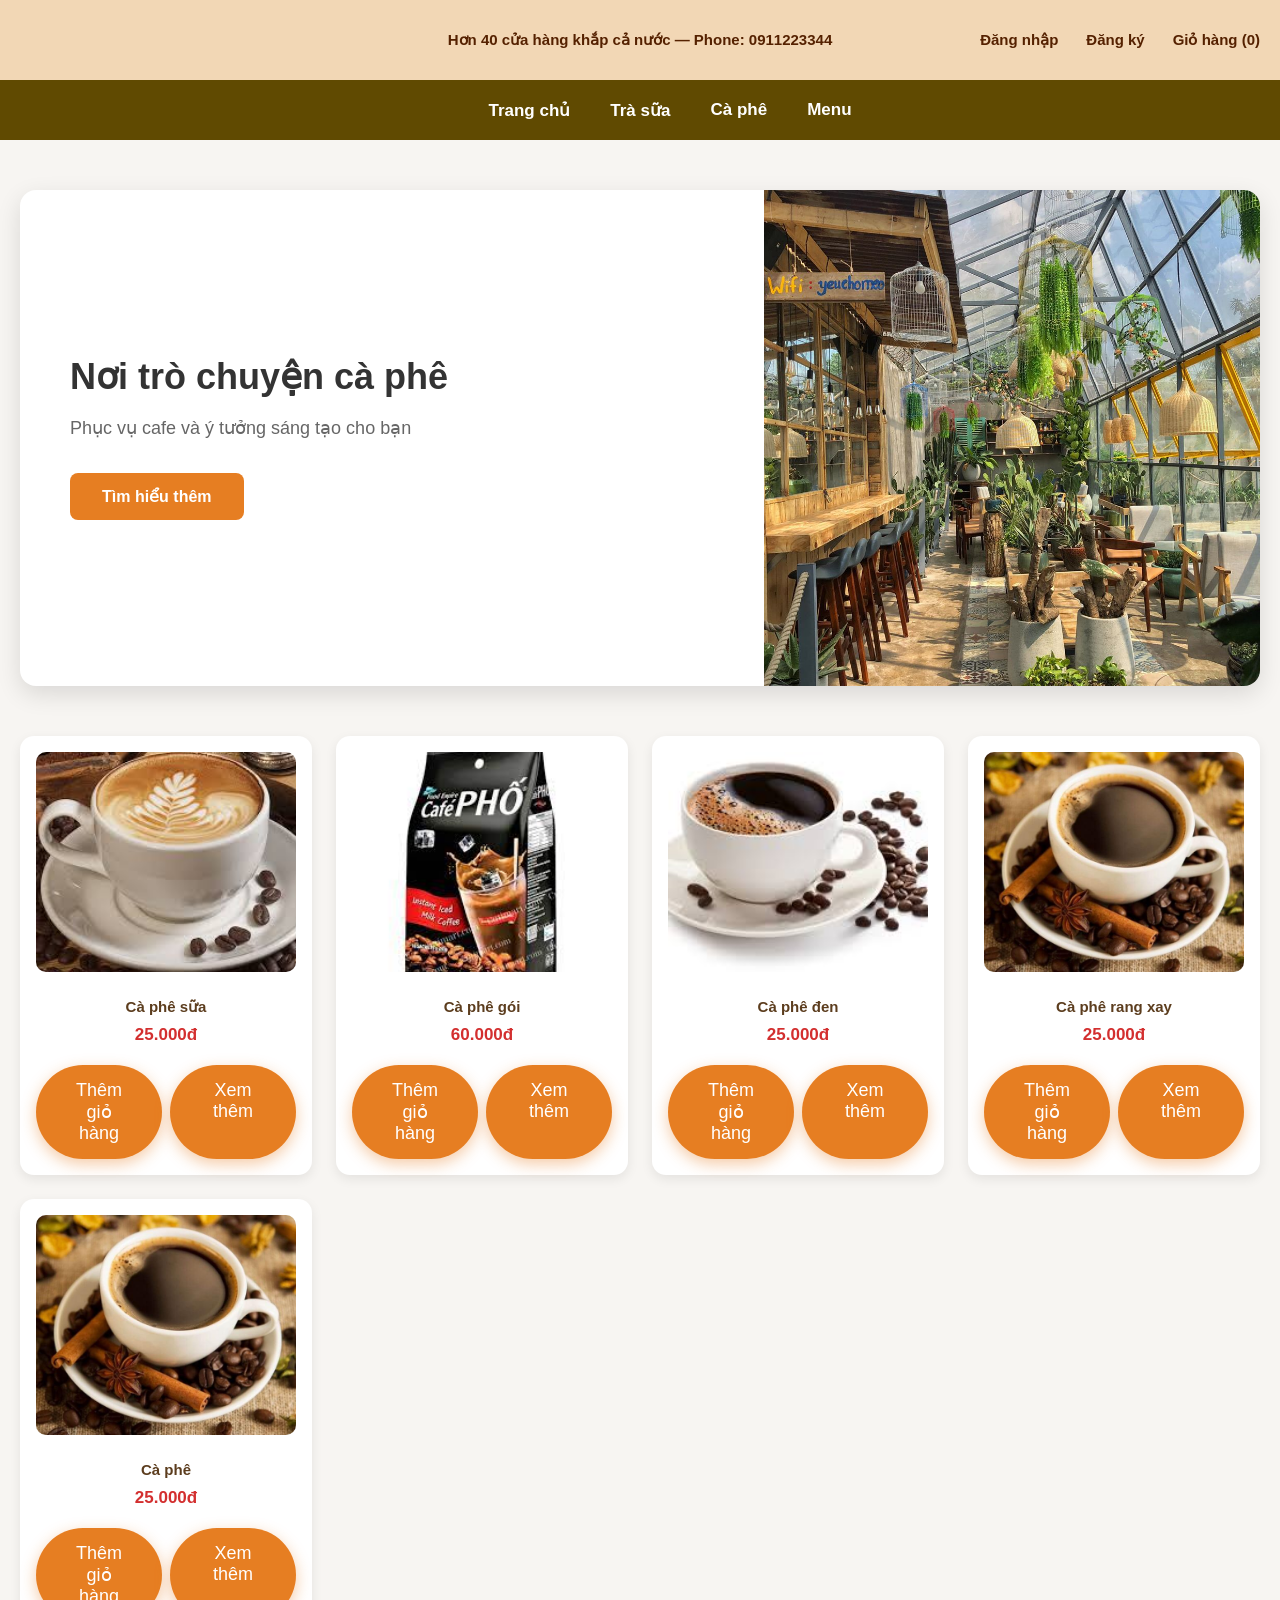
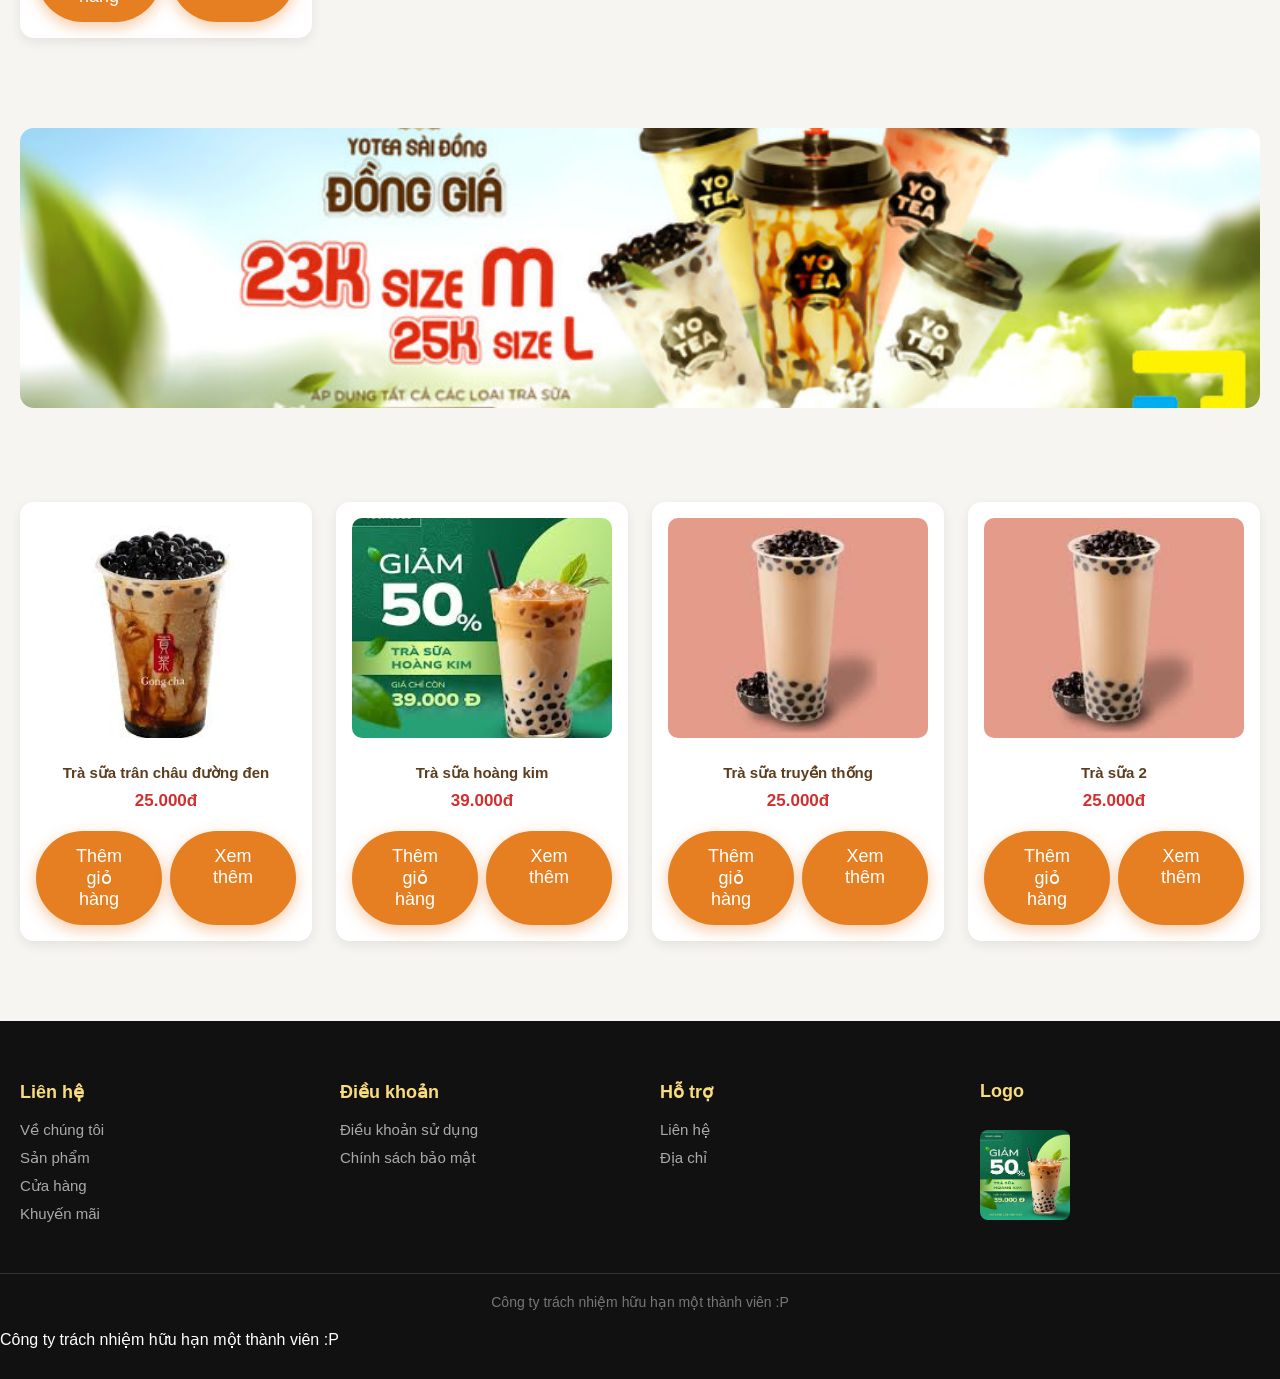
<file: index.html>
<!DOCTYPE html>
<html lang="vi">
<head>
    <meta charset="UTF-8">
    <meta name="viewport" content="width=device-width, initial-scale=1.0">
    <title>Milk Tea Store</title>
            <link rel="stylesheet" href="detail.css"> 
    <link rel="stylesheet" href="maincss.css">
</head>

<body>
    <div class="headermain" id="header"></div>
    <nav>
        <ul class="mainmenu" id="menu"></ul>
    </nav>
 <div class="container-page">
    <div class="big-banner" id="banner" ></div>
    <div class="cuahang" id="cuahang"></div>
    <div class="product-row" id="row1" ></div>
    <div class="qc" id="qc"></div>
    <div class="product-row" id="row2"></div>
</div>
    <footer>
        <div class="ft-container" id="footer"></div>
        <div class="copyright">Công ty trách nhiệm hữu hạn một thành viên :P</div>
    </footer>

<script type="module" src="mainjs.js"></script>
</body>
</html>
</file>
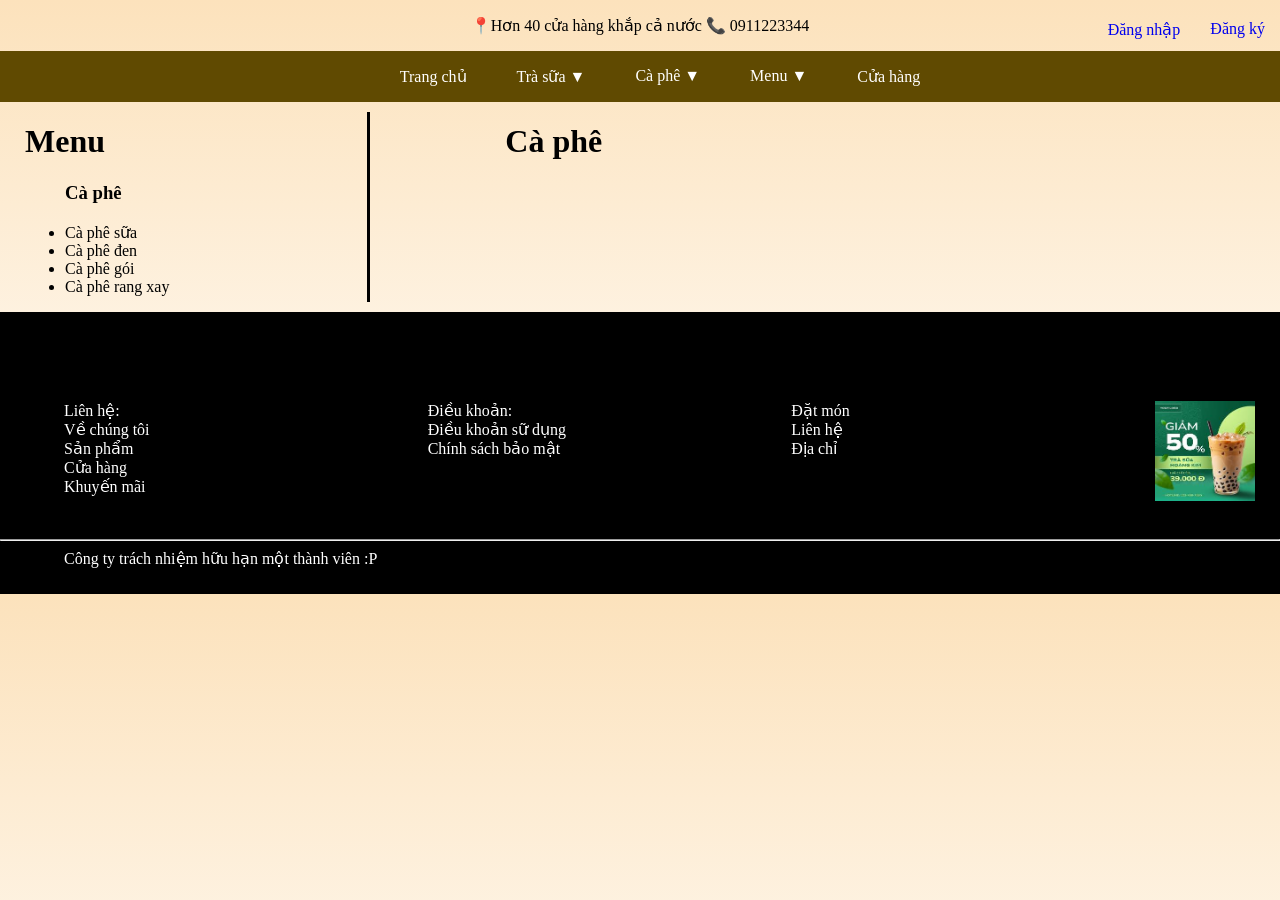
<file: cafe.html>
<!DOCTYPE html>
<html lang="en">
<head>
    <meta charset="UTF-8">
    <meta name="viewport" content="width=device-width, initial-scale=1.0">
    <title>Document</title>
    <link rel="stylesheet" href="menu.css">
</head>
<body>
    <div class="headermain">
    <p>📍Hơn 40 cửa hàng khắp cả nước       📞 0911223344</p>
        <div class="login">
       <li><a href="login.html">Đăng nhập</a></li>
        <li><a href="register.html">Đăng ký</a></li>
        </div>
    </div>
    <nav>
    <ul class="mainmenu">
        <li><a href="main.html">Trang chủ</a></li>
        <li><a href="tea.html">Trà sữa ▼</a>
            <ul class="submenu">  
            <li><a href="tea.html">Trà sữa ngũ vị</a></li>
            <li><a href="tea.html">Trà sữa truyền thống</a></li>
            <li><a href="tea.html">Trà sữa trân châu đường đen</a></li>
            </ul>  
        </li>
        <li><a href="cafe.html">Cà phê ▼</a>
         <ul class="submenu">  
            <li><a href="cafe.html">Cà phê sữa</a></li>
            <li><a href="cafe.html">Cà phê đen</a></li>
            <li><a href="cafe.html">Cà phê gói</a></li>
            <li><a href="cafe.html">Cà phê rang xay</a></li>
        </ul> </li>
        <li><a href="menu.html">Menu ▼</a>
         <ul class="submenu">  
            <li><a href="menu.html">Trà sữa ngũ vị</a></li>
            <li><a href="menu.html">Trà sữa truyền thống</a></li>
            <li><a href="menu.html">Trà sữa trân châu đường đen</a></li>
             <li><a href="menu.html">Cà phê sữa</a></li>
            <li><a href="menu.html">Cà phê đen</a></li>
            <li><a href="menu.html">Cà phê gói</a></li>
            <li><a href="menu.html">Cà phê rang xay</a></li>
            </ul></li>
        <li><a href="store.html">Cửa hàng</a> 
        </li>
    </ul>  
    </nav>
<div class="container">
    <div class="left">
        <h1>Menu</h1>
        <ul><h3>Cà phê</h3>
            <li>Cà phê sữa</li>
            <li>Cà phê đen</li>
            <li>Cà phê gói</li>
            <li>Cà phê rang xay</li>
        </ul>
    </div>
    <div class="line"></div>
    <div class="right">
        <h1>Cà phê</h1><div id="cafe" class="item"> </div>
    </div>
</div>

    

    <footer>
        <div class="nd">
            <div>Liên hệ:<a href="">Về chúng tôi</a> <a href="">Sản phẩm</a> <a href="">Cửa hàng</a> <a href="">Khuyến mãi</a></div>
            <div>Điều khoản:  <a href="">Điều khoản sữ dụng</a> <a href="">Chính sách bảo mật</a></div>
            <div>Đặt món<a href="">Liên hệ</a> <a href="">Địa chỉ</a></div>
            <div><img src="img/images (8).jpg" alt=""></div>
        </div>
        <hr>
        <div class="trachnhiem">
            Công ty trách nhiệm hữu hạn một thành viên :P 
        </div>
    </footer>

    <script type="module" src="mainjs.js"></script>
</body>
</html>
</file>
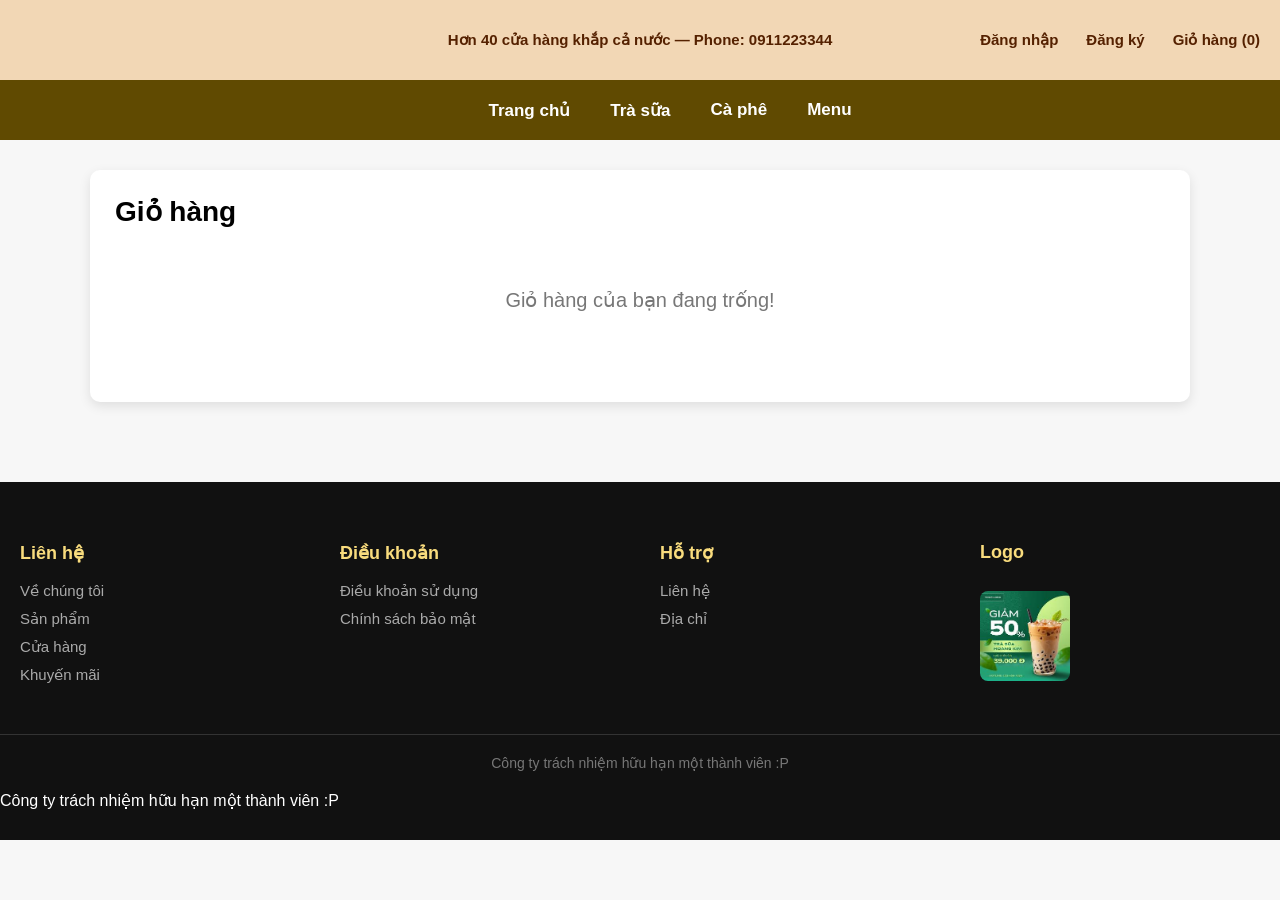
<file: cart.html>
<!DOCTYPE html>
<html lang="vi">
<head>
    <meta charset="UTF-8">
    <title>Giỏ hàng</title>
    <meta name="viewport" content="width=device-width, initial-scale=1.0">
    <link rel="stylesheet" href="maincss.css">

    <style>
        body.cart-page {
            margin: 0;
            background: #f7f7f7;
            font-family: Arial, sans-serif;
        }

        .cart-container {
            max-width: 1100px;
            margin: 30px auto;
            background: white;
            padding: 25px;
            border-radius: 10px;
            box-shadow: 0 4px 12px rgba(0,0,0,0.1);
        }

        .cart-container h2 {
            margin-bottom: 20px;
            font-size: 28px;
            font-weight: bold;
        }

        .cart-item {
            display: grid;
            grid-template-columns: 90px 1fr 120px 80px;
            align-items: center;
            gap: 15px;
            padding: 15px 0;
            border-bottom: 1px solid #eee;
        }

        .cart-item img {
            width: 90px;
            height: 90px;
            object-fit: cover;
            border-radius: 8px;
        }

        .cart-item h4 {
            margin: 0;
            font-size: 18px;
        }

        .price {
            color: #d60000;
            font-weight: bold;
            text-align: right;
        }

        .qty-control {
            display: flex;
            align-items: center;
            gap: 6px;
        }

        .qty-control button {
            width: 28px;
            height: 28px;
            border: none;
            background: #008cff;
            color: white;
            border-radius: 5px;
            cursor: pointer;
        }

        .remove {
            color: red;
            cursor: pointer;
            font-size: 14px;
            text-decoration: underline;
        }

        .empty {
            text-align: center;
            font-size: 20px;
            color: #777;
            padding: 40px 0;
        }

        .total {
            text-align: right;
            font-size: 22px;
            font-weight: bold;
            margin-top: 25px;
        }
    </style>
</head>

<body class="cart-page" onload="renderHeader(); renderMenu(); renderFooter(); renderCart()">

    <div class="headermain" id="header"></div>

    <nav>
        <ul class="mainmenu" id="menu"></ul>
    </nav>

    <div class="cart-container">
        <h2>Giỏ hàng</h2>
        <div id="cart-list"></div>
        <div id="cart-total" class="total"></div>
    </div>

    <footer>
        <div class="ft-container" id="footer"></div>
        <div class="copyright">Công ty trách nhiệm hữu hạn một thành viên :P</div>
    </footer>

    <script type="module" src="mainjs.js"></script>

    <script>
        function getCart() {
            return JSON.parse(localStorage.getItem('cart')) || [];
        }

        function saveCart(cart) {
            localStorage.setItem('cart', JSON.stringify(cart));
        }

        function updateCartCount() {
            const cart = getCart();
            const count = cart.reduce((sum, item) => sum + item.quantity, 0);
            const countEl = document.getElementById('cart-count');
            if (countEl) {
                countEl.textContent = count > 0 ? count : '';
            }
        }

        function renderCart() {
            const cart = getCart();
            const listEl = document.getElementById("cart-list");
            const totalEl = document.getElementById("cart-total");
            const actionsEl = document.getElementById("cart-actions");

            if (actionsEl) {
                actionsEl.innerHTML = "";
            }

            if (cart.length === 0) {
                listEl.innerHTML = `<div class="empty">Giỏ hàng của bạn đang trống!</div>`;
                totalEl.innerHTML = "";
                return;
            }

            let html = "";
            let total = 0;

            cart.forEach(item => {
                const priceNum = Number(item.price);
                const priceTotal = priceNum * item.quantity;
                total += priceTotal;

                html += `
                    <div class="cart-item">
                        <img src="${item.image}">
                        
                        <div>
                            <h4>${item.name}</h4>
                            <span class="remove" onclick="removeCart(${item.id})">Xóa</span>
                        </div>

                        <div class="qty-control">
                            <button onclick="updateQty(${item.id}, -1)">-</button>
                            <span>${item.quantity}</span>
                            <button onclick="updateQty(${item.id}, 1)">+</button>
                        </div>

                        <div class="price">${priceTotal.toLocaleString()}.000đ</div>
                        
                    </div>
                    
                `;
            });

            listEl.innerHTML = html;

            totalEl.innerHTML = `
                <div style="margin-top: 20px; font-weight: bold;">
                    Tổng: ${total.toLocaleString()}.000đ
                    <div id="cart-actions"></div>
                </div>
            `;

            // Nút thanh toán
            document.getElementById("cart-actions").innerHTML = `
                <button onclick="checkout()" 
                    style="
                        padding: 10px 16px;
                        background: #28a745;
                        color: white;
                        border: none;
                        border-radius: 6px;
                        cursor: pointer;
                        font-size: 16px;
                        margin-top: 10px;
                    ">
                    Thanh Toán
                </button>
            `;
        }

        function updateQty(id, num) {
            let cart = getCart();
            let item = cart.find(p => p.id === id);

            if (!item) return;

            item.quantity += num;
            if (item.quantity <= 0) {
                cart = cart.filter(p => p.id !== id);
            }

            saveCart(cart);
            updateCartCount();
            renderCart();
        }

        function removeCart(id) {
            let cart = getCart().filter(item => item.id !== id);
            saveCart(cart);
            updateCartCount();
            renderCart();
        }

        function checkout() {
            const cart = getCart();

            if (cart.length === 0) {
                alert("Giỏ hàng trống, không thể thanh toán!");
                return;
            }

            let totalQty = 0;
            let totalPrice = 0;

            cart.forEach(item => {
                const priceNum = parseInt(item.price.replace(/\./g, ""));
                totalQty += item.quantity;
                totalPrice += priceNum * item.quantity;
            });

            alert(`Đã thanh toán ${totalQty} sản phẩm với tổng ${totalPrice.toLocaleString()}đ`);

            saveCart([]);
            updateCartCount();

            renderCart();
        }
    </script>

</body>
</html>
</file>
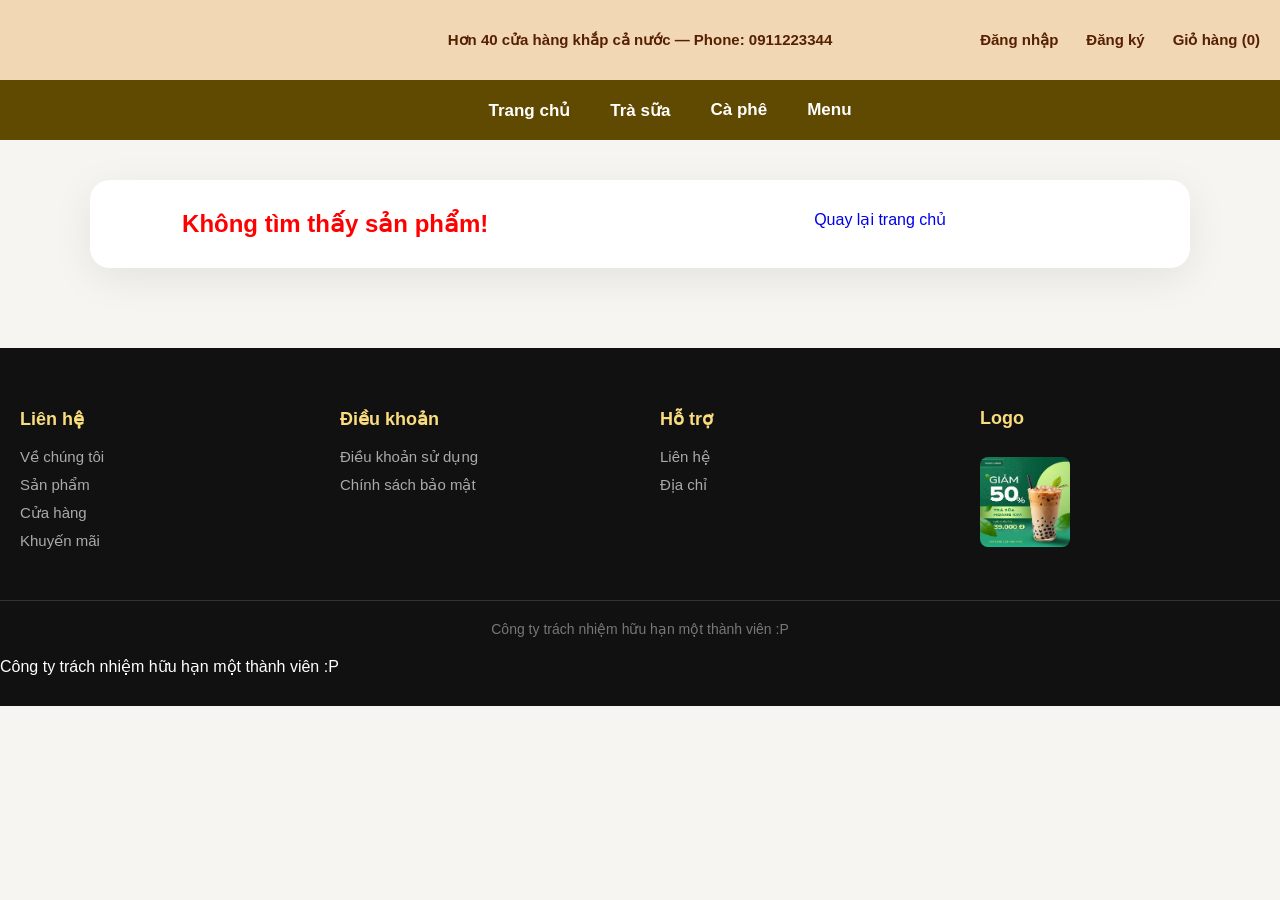
<file: detail.html>
<!DOCTYPE html>
<html lang="vi">
<head>
    <meta charset="UTF-8">
    <meta name="viewport" content="width=device-width, initial-scale=1.0">
    <title>Chi tiết sản phẩm - Milk Tea Store</title>
      <link rel="stylesheet" href="maincss.css">

      <style>

.detail-container {
    max-width: 1100px;
    margin: 40px auto;
    padding: 30px;
    background: #fff;
    border-radius: 20px;
    box-shadow: 0 10px 40px rgba(0,0,0,0.08);
    display: grid;
    grid-template-columns: 1fr 1.3fr;   /* Ảnh nhỏ hơn, thông tin rộng hơn */
    gap: 50px;
    align-items: start;
}

/* Ảnh sản phẩm bên trái */
.detail-img {
    text-align: center;
}

.detail-img img {
    width: 100%;
    max-width: 100%;
    height: auto;
    border-radius: 18px;
    box-shadow: 0 12px 35px rgba(0,0,0,0.15);
    transition: transform 0.4s ease;
}

.detail-img img:hover {
    transform: scale(1.02);
}

/* Thông tin bên phải - căn lề trái */
.detail-info {
    display: flex;
    flex-direction: column;
    justify-content: flex-start;
    text-align: left;
}

.detail-info h1 {
    font-size: 34px;
    color: #2c3e50;
    margin: 0 0 18px 0;
    line-height: 1.3;
}

.price-big {
    font-size: 38px;
    font-weight: bold;
    color: #e74c3c;
    margin: 15px 0 30px 0;
}

/* Nhóm lựa chọn */
.option-group {
    margin: 28px 0;
}

.option-title {
    font-weight: bold;
    color: #2c3e50;
    margin-bottom: 14px;
    font-size: 17px;
}

/* Ẩn input thật */
.size-options input,
.topping-options input {
    display: none;
}

/* Nút chung */
.size-btn,
.topping-btn {
    display: inline-block;
    padding: 12px 24px;
    margin: 8px 12px 8px 0;
    border: 2px solid #ccc;
    border-radius: 50px;           /* Bo tròn hoàn toàn */
    background: white;
    color: #444;
    font-size: 15px;
    font-weight: 600;
    cursor: pointer;
    transition: all 0.3s ease;
    min-width: 80px;
    text-align: center;
}

/* Khi được chọn → nền nâu, chữ trắng */
.size-options input:checked + .size-btn,
.topping-options input:checked + .topping-btn {
    background: #8B4513;
    color: white;
    border-color: #8B4513;
    box-shadow: 0 5px 15px rgba(139, 69, 19, 0.35);
}

/* Hover */
.size-btn:hover,
.topping-btn:hover {
    border-color: #8B4513;
    background: #fff8f0;
}

.size-options input:checked + .size-btn:hover,
.topping-options input:checked + .topping-btn:hover {
    background: #6B3A0F;
    transform: translateY(-2px);
}

/* Topping: xếp nhiều hàng đẹp */
.topping-options {
    display: flex;
    flex-wrap: wrap;
    gap: 12px;
    margin-top: 10px;
}

.note {
    margin: 30px 0;
    color: #666;
    font-size: 15.5px;
    line-height: 1.7;
    font-style: italic;
}

/* Nút quay lại */
.back-btn {
    align-self: flex-start;
    display: inline-block;
    padding: 14px 34px;
    background: #3498db;
    color: white;
    text-decoration: none;
    border-radius: 50px;
    font-weight: bold;
    font-size: 16px;
    box-shadow: 0 6px 20px rgba(52, 152, 219, 0.3);
    transition: all 0.3s;
}

.back-btn:hover {
    background: #2980b9;
    transform: translateY(-3px);
}

      </style>

</head>
<body onload="renderHeader(); renderMenu(); renderProductDetail(); renderFooter();">       
    <div class="headermain" id="header"></div>
 
    <nav>
        <ul class="mainmenu" id="menu"></ul>
    </nav>
    <div class="container-page">
        <div class="detail-container" id="product-detail">
        </div>
    </div>
    
   <footer>
        <div class="ft-container" id="footer"></div>
        <div class="copyright">Công ty trách nhiệm hữu hạn một thành viên :P</div>
    </footer>
<script type="module" src="mainjs.js"></script>
    </script>
</body>
</html>
</file>
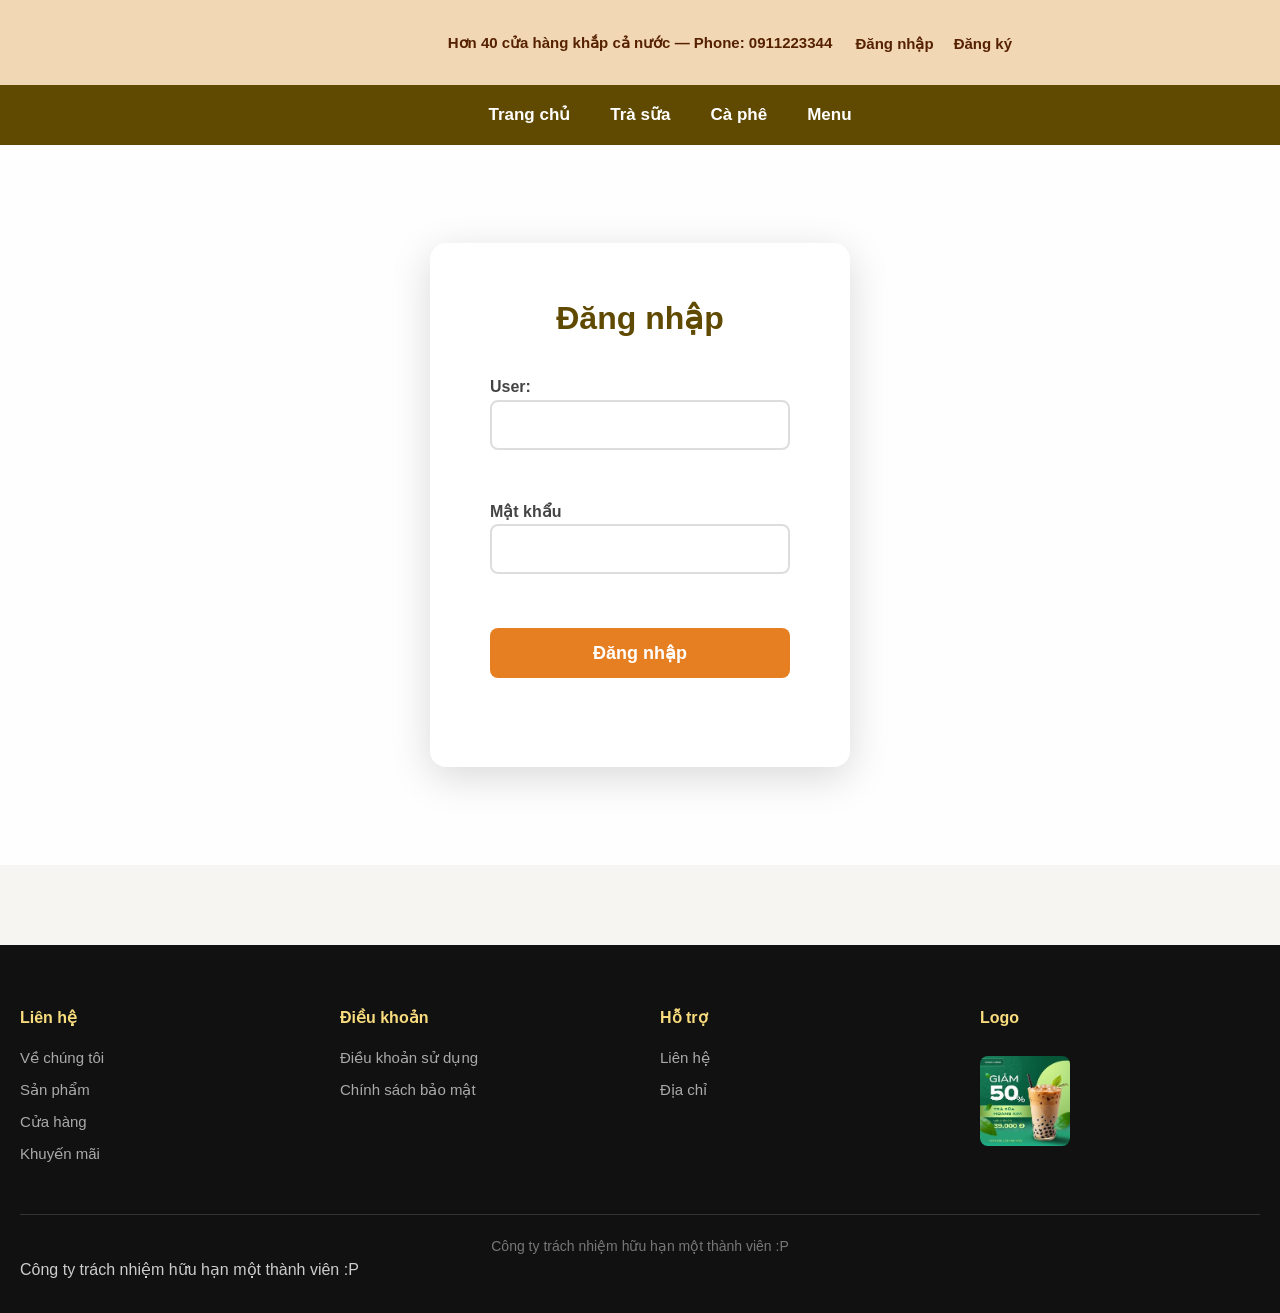
<file: login.html>
<!DOCTYPE html>
<html lang="en">
<head>
    <meta charset="UTF-8">
    <meta name="viewport" content="width=device-width, initial-scale=1.0">
    <title>Đăng nhập</title>
    <link rel="stylesheet" href="log.css">
</head>
<body onload="renderHeader(); renderMenu();renderFooter(); ">
    <div class="headermain" id="header"></div>
    <nav><ul class="mainmenu" id="menu"></ul></nav>
    
 <div class="log"> <div class="container"><h2>Đăng nhập</h2>
        <label>User: <br><input type="text" id="username"></label> <br>
        <label>Mật khẩu <br><input type="text" id="password"></label> <br>
        <button onclick="login()">Đăng nhập</button>
        <div id="mes"></div>
        </div>
    </div>
        <footer>
        <div class="ft-container" id="footer"></div>
        <div class="copyright">Công ty trách nhiệm hữu hạn một thành viên :P</div>
    </footer>
    <script src="log.js"></script>
  <script type="module" src="mainjs.js"></script>
</body>
</html>
</file>
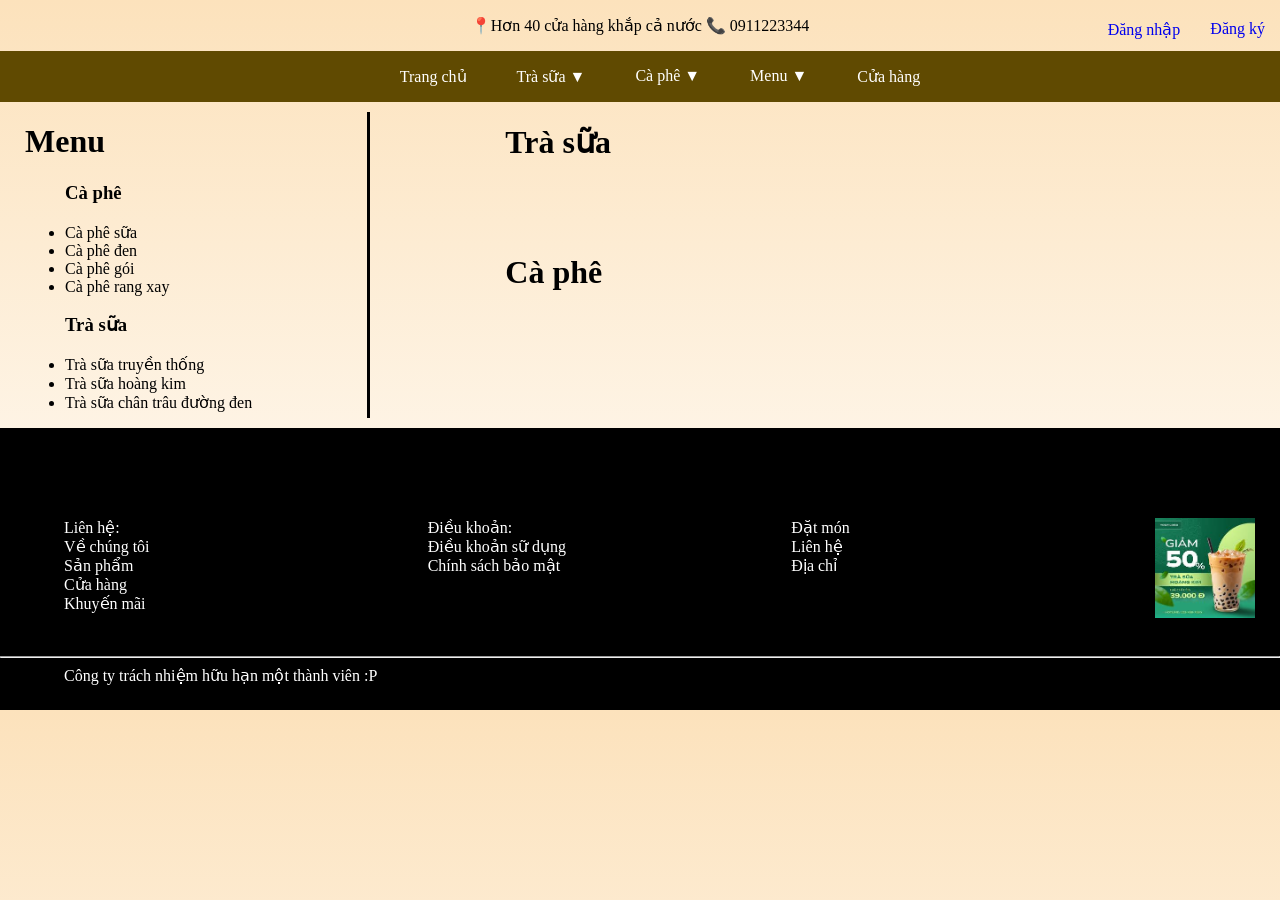
<file: menu.html>
<!DOCTYPE html>
<html lang="en">
<head>
    <meta charset="UTF-8">
    <meta name="viewport" content="width=device-width, initial-scale=1.0">
    <title>Document</title>
    <link rel="stylesheet" href="menu.css">
</head>
<body>
    <div class="headermain">
    <p>📍Hơn 40 cửa hàng khắp cả nước       📞 0911223344</p>
        <div class="login">
       <li><a href="login.html">Đăng nhập</a></li>
        <li><a href="register.html">Đăng ký</a></li>
        </div>
    </div>
    <nav>
    <ul class="mainmenu">
          <li><a href="main.html">Trang chủ</a></li>
        <li><a href="tea.html">Trà sữa ▼</a>
            <ul class="submenu">  
            <li><a href="tea.html">Trà sữa ngũ vị</a></li>
            <li><a href="tea.html">Trà sữa truyền thống</a></li>
            <li><a href="tea.html">Trà sữa trân châu đường đen</a></li>
            </ul>  
        </li>
        <li><a href="cafe.html">Cà phê ▼</a>
         <ul class="submenu">  
            <li><a href="cafe.html">Cà phê sữa</a></li>
            <li><a href="cafe.html">Cà phê đen</a></li>
            <li><a href="cafe.html">Cà phê gói</a></li>
            <li><a href="cafe.html">Cà phê rang xay</a></li>
        </ul> </li>
        <li><a href="menu.html">Menu ▼</a>
         <ul class="submenu">  
            <li><a href="menu.html">Trà sữa ngũ vị</a></li>
            <li><a href="menu.html">Trà sữa truyền thống</a></li>
            <li><a href="menu.html">Trà sữa trân châu đường đen</a></li>
             <li><a href="menu.html">Cà phê sữa</a></li>
            <li><a href="menu.html">Cà phê đen</a></li>
            <li><a href="menu.html">Cà phê gói</a></li>
            <li><a href="menu.html">Cà phê rang xay</a></li>
            </ul></li>
        <li><a href="store.html">Cửa hàng</a> 
        </li>
    </ul>  
    </nav>
<div class="container">
    <div class="left">
        <h1>Menu</h1>
        <ul><h3>Cà phê</h3>
            <li>Cà phê sữa</li>
            <li>Cà phê đen</li>
            <li>Cà phê gói</li>
            <li>Cà phê rang xay</li>
        </ul>
        <ul><h3>Trà sữa</h3>
            <li>Trà sữa truyền thống</li>
            <li>Trà sữa hoàng kim</li>
            <li>Trà sữa chân trâu đường đen</li>
        </ul>
    </div>
    <div class="line"></div>
    <div class="right">
        <h1>Trà sữa</h1><div id="trasua" class="item"> </div>
        <h1>Cà phê</h1><div id="cafe" class="item"> </div>
    </div>
</div>

    
    
    <footer>
        <div class="nd">
            <div>Liên hệ:<a href="">Về chúng tôi</a> <a href="">Sản phẩm</a> <a href="">Cửa hàng</a> <a href="">Khuyến mãi</a></div>
            <div>Điều khoản:  <a href="">Điều khoản sữ dụng</a> <a href="">Chính sách bảo mật</a></div>
            <div>Đặt món<a href="">Liên hệ</a> <a href="">Địa chỉ</a></div>
            <div><img src="img/images (8).jpg" alt=""></div>
        </div>
        <hr>
        <div class="trachnhiem">
            Công ty trách nhiệm hữu hạn một thành viên :P 
        </div>
    </footer>

    <script src="mainjs.js"></script>
</body>
</html>
</file>
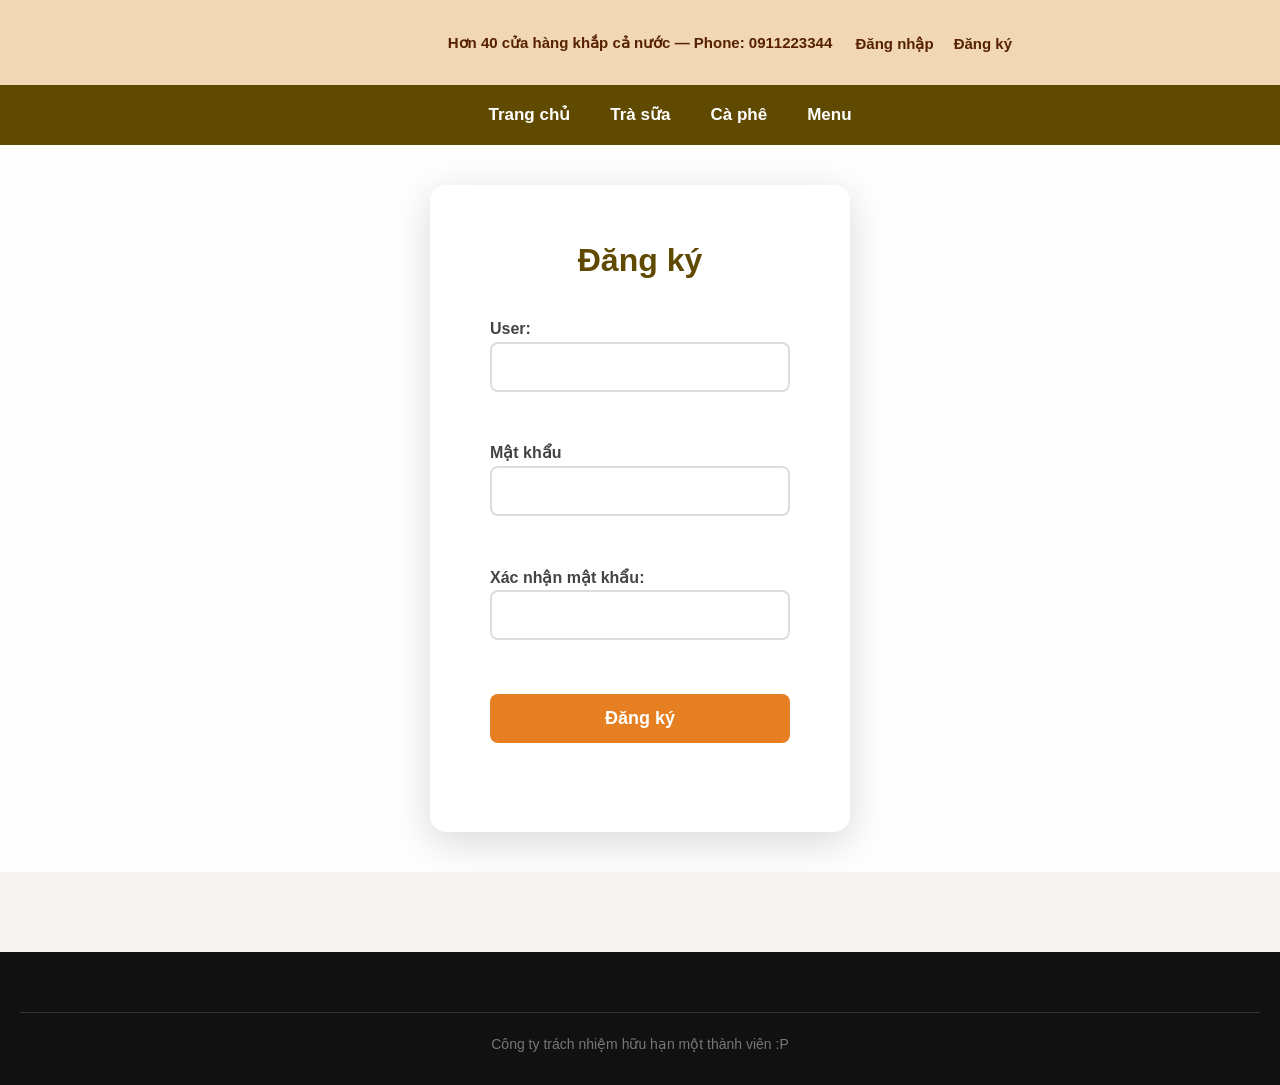
<file: register.html>
<!DOCTYPE html>
<html lang="en">
<head>
    <meta charset="UTF-8">
    <meta name="viewport" content="width=device-width, initial-scale=1.0">
    <title>Đăng ký</title>
    <link rel="stylesheet" href="log.css">
</head>
<body>
<div class="headermain" id="header"></div>
 <nav><ul class="mainmenu" id="menu"></ul></nav>
 
    <div class="log"> <div class="container"><h2>Đăng ký</h2>
        <label>User: <br><input type="text" id="username"></label> <br>
        <label>Mật khẩu <br><input type="text" id="password"></label> <br>
        <label>Xác nhận mật khẩu: <br><input type="text" id="repassword"></label> <br>
        <button onclick="register()">Đăng ký</button>
        <div id="mes"></div>
        </div>
    </div>

    <footer>
        <div class="trachnhiem">
            Công ty trách nhiệm hữu hạn một thành viên :P 
        </div>
    </footer>


    <script type="module" src="mainjs.js"></script>
    <script src="log.js"></script>
</body>
</html>
</file>
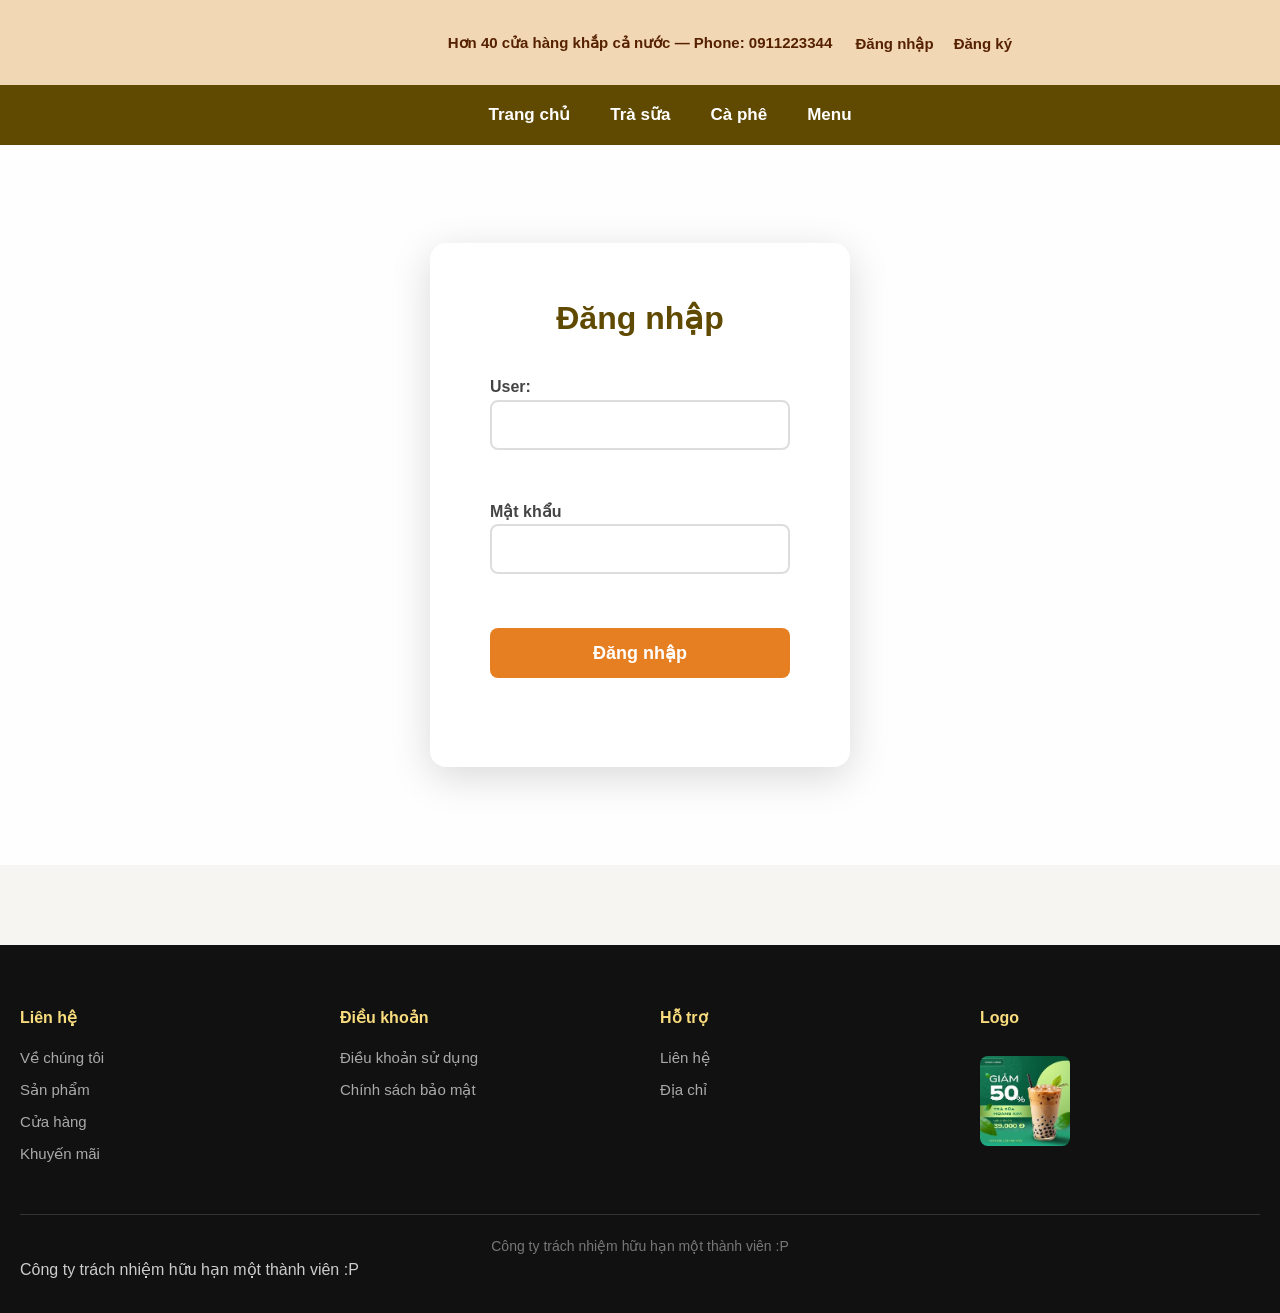
<file: user.html>
<!DOCTYPE html>
<html lang="vi">
<head>
    <meta charset="UTF-8">
    <title>Thông tin tài khoản</title>
    <meta name="viewport" content="width=device-width, initial-scale=1.0">
        <link rel="stylesheet" href="maincss.css">
    <style>

        .profile-container {
            max-width: 1100px;
            margin: 40px auto;
            display: grid;
            grid-template-columns: 300px auto;
            gap: 20px;
        }

        /* LEFT CARD */
        .profile-left-card {
            background: white;
            border-radius: 12px;
            padding: 25px;
            box-shadow: 0 4px 12px rgba(0,0,0,0.1);
            text-align: center;
        }
        .profile-left-card img {
            width: 130px;
            height: 130px;
            border-radius: 50%;
            margin-bottom: 15px;
        }
        .profile-left-card h2 {
            margin: 5px 0;
        }
        .profile-left-card p {
            color: gray;
        }

        /* RIGHT CARD */
        .profile-right-card {
            background: white;
            border-radius: 12px;
            padding: 25px;
            box-shadow: 0 4px 12px rgba(0,0,0,0.1);
        }
        .profile-item {
            margin-bottom: 15px;
        }
        .profile-item label {
            font-weight: bold;
            display: block;
        }
        .profile-btn {
            padding: 10px 15px;
            border: none;
            border-radius: 6px;
            cursor: pointer;
            margin-top: 15px;
        }
        .profile-btn-logout { background: #d9534f; color: white; }
        .profile-btn-delete { background: #343a40; color: white; margin-left: 10px; }

            .footer-box {
            margin-top: 40px;
            background: #222;
            padding: 25px 0;
            color: white;
        }
        .footer-box .copyright {
            text-align: center;
            margin-top: 15px;
            color: #ccc;
        }

        .profile-orders-table {
            width: 100%;
            border-collapse: collapse;
            margin-top: 10px;
        }

        .profile-orders-table th,
        .profile-orders-table td {
            border: 1px solid #ddd;
            padding: 8px;
            text-align: left;
        }

        .profile-orders-table th {
            background-color: #f2f2f2;
            font-weight: bold;
        }

        .profile-info-table {
            width: 100%;
            border-collapse: collapse;
            margin-bottom: 20px;
        }

        .profile-info-table td {
            border: 1px solid #ddd;
            padding: 8px;
        }

        .profile-info-table td:first-child {
            font-weight: bold;
            width: 30%;
        }

    </style>


</head>

<body onload="renderHeader(); renderMenu(); renderFooter();">
<div class="headermain" id="header"></div>
 <nav><ul class="mainmenu" id="menu"></ul></nav>
 
<div class="profile-container">

    <!-- LEFT USER CARD -->
    <div class="profile-left-card">
        <img id="avatar" src="https://i.ibb.co/4pDNDk1/avatar.png" alt="Avatar">
        <h2 id="usernameDisplay">User</h2>
        <p id="roleDisplay">Thành viên</p>

        <button class="profile-btn profile-btn-logout" onclick="logout()">Đăng xuất</button>
    </div>

    <!-- RIGHT INFO CARD -->
    <div class="profile-right-card">
        <h3>Thông tin người dùng</h3>
        <table class="profile-info-table">
            <tr>
                <td>Họ và tên:</td>
                <td id="fullname"></td>
            </tr>
            <tr>
                <td>Email:</td>
                <td id="email"></td>
            </tr>
            <tr>
                <td>Địa chỉ:</td>
                <td id="address"></td>
            </tr>
        </table>
        <div class="profile-item">
            <label>Danh sách đơn hàng:</label>
            <div id="orders"></div>
        </div>
        
    </div>

</div>

    <footer class="footer-box">
        <div class="ft-container" id="footer"></div>
        <div class="copyright">Công ty trách nhiệm hữu hạn một thành viên :P</div>
    </footer>

 <script type="module" src="mainjs.js"></script>
<script>
    window.addEventListener("DOMContentLoaded", () => {
        const userId = sessionStorage.getItem("userId");
        if (!userId) {
            window.location.href = "login.html";
        }

        // Load user info
        fetch("users.json")
            .then(res => res.json())
            .then(users => {
                const user = users.find(u => u.id == userId);
                if (!user) return;

                document.getElementById("usernameDisplay").innerText = user.username;
                document.getElementById("fullname").innerText = user.fullname;
                document.getElementById("email").innerText = user.email;
                document.getElementById("address").innerText = user.address;
                document.getElementById("roleDisplay").innerText = user.role || "Thành viên";

                // Render orders as table
                let ordersHtml = '<table class="profile-orders-table"><thead><tr><th>Tên sản phẩm</th><th>Giá</th></tr></thead><tbody>';
                if (user.orders && user.orders.length > 0) {
                    user.orders.forEach(id => {
                        const prod = window.getProductById(parseInt(id));
                        if (prod) {
                            ordersHtml += `<tr><td>${prod.name}</td><td>${prod.price}đ</td></tr>`;
                        }
                    });
                } else {
                    ordersHtml += '<tr><td colspan="2">Không có đơn hàng</td></tr>';
                }
                ordersHtml += '</tbody></table>';
                document.getElementById("orders").innerHTML = ordersHtml;
            });
    });

    function logout() {
        sessionStorage.clear();
        alert("Đã đăng xuất!");
        window.location.href = "index.html";
    }

    function deleteAccount() {
        alert("Demo – Không thể xóa tài khoản khi dùng JSON file.");
    }
</script>

</body>
</html>
</file>
<file: detail.css>
/* ==================== TRANG CHI TIẾT SẢN PHẨM - LAYOUT MỚI ==================== */
.detail-container {
    max-width: 1100px;
    margin: 40px auto;
    padding: 30px;
    background: #fff;
    border-radius: 20px;
    box-shadow: 0 10px 40px rgba(0,0,0,0.08);
    display: grid;
    grid-template-columns: 1fr 1.3fr;   /* Ảnh nhỏ hơn, thông tin rộng hơn */
    gap: 50px;
    align-items: start;
}

/* Ảnh sản phẩm bên trái */
.detail-img {
    text-align: center;
}

.detail-img img {
    width: 100%;
    max-width: 100%;
    height: auto;
    border-radius: 18px;
    box-shadow: 0 12px 35px rgba(0,0,0,0.15);
    transition: transform 0.4s ease;
}

.detail-img img:hover {
    transform: scale(1.02);
}

/* Thông tin bên phải - căn lề trái */
.detail-info {
    display: flex;
    flex-direction: column;
    justify-content: flex-start;
    text-align: left;
}

.detail-info h1 {
    font-size: 34px;
    color: #2c3e50;
    margin: 0 0 18px 0;
    line-height: 1.3;
}

.price-big {
    font-size: 38px;
    font-weight: bold;
    color: #e74c3c;
    margin: 15px 0 30px 0;
}

/* Nhóm lựa chọn */
.option-group {
    margin: 28px 0;
}

.option-title {
    font-weight: bold;
    color: #2c3e50;
    margin-bottom: 14px;
    font-size: 17px;
}

/* Ẩn input thật */
.size-options input,
.topping-options input {
    display: none;
}

/* Nút chung */
.size-btn,
.topping-btn {
    display: inline-block;
    padding: 12px 24px;
    margin: 8px 12px 8px 0;
    border: 2px solid #ccc;
    border-radius: 50px;           /* Bo tròn hoàn toàn */
    background: white;
    color: #444;
    font-size: 15px;
    font-weight: 600;
    cursor: pointer;
    transition: all 0.3s ease;
    min-width: 80px;
    text-align: center;
}

/* Khi được chọn → nền nâu, chữ trắng */
.size-options input:checked + .size-btn,
.topping-options input:checked + .topping-btn {
    background: #8B4513;
    color: white;
    border-color: #8B4513;
    box-shadow: 0 5px 15px rgba(139, 69, 19, 0.35);
}

/* Hover */
.size-btn:hover,
.topping-btn:hover {
    border-color: #8B4513;
    background: #fff8f0;
}

.size-options input:checked + .size-btn:hover,
.topping-options input:checked + .topping-btn:hover {
    background: #6B3A0F;
    transform: translateY(-2px);
}

/* Topping: xếp nhiều hàng đẹp */
.topping-options {
    display: flex;
    flex-wrap: wrap;
    gap: 12px;
    margin-top: 10px;
}

.note {
    margin: 30px 0;
    color: #666;
    font-size: 15.5px;
    line-height: 1.7;
    font-style: italic;
}

/* Nút quay lại */
.back-btn {
    align-self: flex-start;
    display: inline-block;
    padding: 14px 34px;
    background: #3498db;
    color: white;
    text-decoration: none;
    border-radius: 50px;
    font-weight: bold;
    font-size: 16px;
    box-shadow: 0 6px 20px rgba(52, 152, 219, 0.3);
    transition: all 0.3s;
}

.back-btn:hover {
    background: #2980b9;
    transform: translateY(-3px);
}

/* Responsive */
@media (max-width: 992px) {
    .detail-container {
        grid-template-columns: 1fr;
        gap: 35px;
        text-align: center;
    }
    .detail-info {
        text-align: center;
    }
    .back-btn {
        align-self: center;
    }
    .topping-options {
        justify-content: center;
    }
}

@media (max-width: 576px) {
    .detail-container {
        margin: 20px 10px;
        padding: 20px;
    }
    .detail-info h1 {
        font-size: 28px;
    }
    .price-big {
        font-size: 34px;
    }
}
</file>
<file: maincss.css>
/* RESET */
* {
    margin: 0;
    padding: 0;
    box-sizing: border-box;
}

* a{
text-decoration: none;
}

body {
    font-family: Arial, Helvetica, sans-serif;
    background: #f7f5f2;
    overflow-x: hidden;
}

/* ==== CONTAINER CHÍNH ==== */
.container-page {
    max-width: 1280px;
    margin: 0 auto;
    padding: 0 20px;
}

/* ============================================================
   HEADER
============================================================ */
.headermain {
    width: 100%;
    background: #f2d7b5;
    padding: 12px 0;
    font-size: 15px;
    position: relative;
}

.headermain .wrapper {
    max-width: 1280px;
    margin: 0 auto;
    padding: 0 20px;
    display: flex;
    justify-content: flex-end;
    align-items: center;
    height: 56px;
    position: relative;
}

.headermain .info-center {
    position: absolute;
    left: 50%;
    transform: translateX(-50%);
    color: #552100;
    font-weight: 600;
    white-space: nowrap;
}

.headermain .login {
    display: flex;
    gap: 28px;
    list-style: none;
}

.headermain .login a {
    color: #552100;
    font-weight: bold;
    transition: color 0.3s;
}

.headermain .login a:hover {
    color: #000;
}

/* ============================================================
   MENU
============================================================ */
nav {
    background: #604a01;
    padding: 0 20px;
}

nav .nav-wrapper {
    max-width: 1280px;
    margin: 0 auto;
    display: flex;
    align-items: center;
    height: 60px;
}

.mainmenu {
    list-style: none;
    display: flex;
    gap: 40px;
    margin-left: 30px;
}

.mainmenu li a {
    color: white;
    padding: 8px 0;
    display: block;
    font-size: 17px;
    font-weight: bold;
    transition: color 0.3s;
}

.mainmenu li a:hover {
    color: #f9dc7d;
}

/* SUBMENU */
.submenu {
    display: none;
    position: absolute;
    background: #8b642f;
    list-style: none;
    padding: 12px 0;
    top: 100%;
    min-width: 200px;
    border-radius: 8px;
    box-shadow: 0 6px 12px rgba(0,0,0,0.2);
    z-index: 100;
}

.submenu li {
    padding: 8px 20px;
}

.submenu li:hover {
    background: #f9dc7d;
}

.submenu li:hover a {
    color: #000;
}

.mainmenu li:hover .submenu {
    display: block;
}

/* ============================================================
   BANNER LỚN
============================================================ */
.big-banner img {
    width: 100%;
    height: 420px;
    object-fit: cover;
    border-radius: 12px;
    display: block;
}

/* ============================================================
   GIỚI THIỆU CỬA HÀNG
============================================================ */
.cuahang {
    width: 100%;
    display: flex;
    background: #ffffff;
    margin: 50px 0;
    border-radius: 16px;
    overflow: hidden;
    box-shadow: 0 8px 25px rgba(0,0,0,0.12);
}

.cuahang > div {
    width: 60%;
    padding: 60px 50px;
    display: flex;
    flex-direction: column;
    justify-content: center;
}

.cuahang > div h1 {
    font-size: 36px;
    margin-bottom: 16px;
    color: #333;
}

.cuahang > div p {
    font-size: 18px;
    color: #666;
    margin-bottom: 30px;
    line-height: 1.6;
}

.cuahang > div .button {
    align-self: flex-start;
    padding: 14px 32px;
    background: #e67e22;
    color: white;
    border-radius: 8px;
    font-weight: bold;
    transition: 0.3s;
}

.cuahang > div .button:hover {
    background: #d35400;
    transform: translateY(-2px);
}

.cuahang img {
    width: 40%;
    object-fit: cover;
}

/* ============================================================
   HÀNG SẢN PHẨM
============================================================ */
.product-row {
    width: 100%;
    margin: 40px auto;
    display: grid;
    grid-template-columns: repeat(auto-fill, minmax(230px, 1fr));
    gap: 24px;
}

.product-item {
    background: white;
    padding: 16px;
    border-radius: 14px;
    text-align: center;
    transition: all 0.3s ease;
    box-shadow: 0 4px 12px rgba(0,0,0,0.08);
    display: flex;
    flex-direction: column;
    height: 100%;
}

.product-item img {
    width: 100%;
    height: 220px;
    object-fit: cover;
    border-radius: 10px;
    margin-bottom: 12px;
}

.product-link {
    pointer-events: auto;
}

.product-actions {
    position: relative;
    z-index: 10;
    pointer-events: auto;
}

.product-item h3 {
    margin: 8px 0;
    font-weight: bold;
    color: #5c3d1e;
    font-size: 15px;
    line-height: 1.4;
    flex-grow: 1;
}

.product-item .price {
    color: #d32f2f;
    font-weight: bold;
    font-size: 17px;
    margin: 8px 0;
}

.product-item:hover {
    transform: translateY(-8px);
    box-shadow: 0 12px 24px rgba(0,0,0,0.15);
}

.product-actions {
    display: flex;
    justify-content: center;
    gap: 8px;
    margin-top: 12px;
    position: relative;
    z-index: 5;
}

.btn-buy, .btn-detail {
    padding: 6px 14px;
    border-radius: 20px;
    text-align: center;
    display: inline-block;
    font-size: 13px;
    cursor: pointer;
    transition: all 0.2s ease;
    font-weight: 500;
    border: none;
    flex: 1;
}

.btn-buy {
    background: #ff5722;
    color: white;
    position: relative;
    z-index: 9999;
    font-size: small;
}

.btn-buy:hover {
    background: #e64a19;
    transform: translateY(-2px);
}

.btn-detail {
    background: #2196f3;
    color: white;
    text-decoration: none;
    align-items: center;
    text-align: center;
}

.btn-detail:hover {
    background: #1e88e5;
    transform: translateY(-2px);
}

.product-link {
    position: relative;
    z-index: 1;
    display: block;
}

.product-actions button,
.product-actions a {
    pointer-events: auto;
}
/* ============================================================
   BANNER QUẢNG CÁO
============================================================ */
.qc img {
    width: 100%;
    border-radius: 14px;
    height: 280px;
    object-fit: cover;
    margin: 50px 0;
}

/* ============================================================
   FOOTER – FULL & ĐẸP
============================================================ */
footer {
    background: #111;
    color: white;
    padding: 60px 0 30px;
    margin-top: 80px;
}

/* Container chính */
.nd {
    max-width: 1280px;
    margin: 0 auto;
    padding: 0 20px;

    display: grid;
    grid-template-columns: repeat(4, 1fr);
    gap: 40px;
}

/* Tiêu đề */
.nd h4 {
    margin-bottom: 18px;
    font-size: 18px;
    font-weight: 600;
    color: #f9dc7d;
}

/* Link */
.nd a {
    display: block;
    margin-bottom: 10px;
    color: #aaa;
    font-size: 15px;
    transition: 0.3s;
}

.nd a:hover {
    color: white;
}

/* Logo */
.nd img {
    border-radius: 8px;
    margin-top: 10px;
}

/* Bản quyền */
.trachnhiem {
    max-width: 1280px;
    margin: 40px auto 0;
    padding: 20px;
    border-top: 1px solid #333;
    text-align: center;
    color: #777;
    font-size: 14px;
}

/* Responsive */
@media (max-width: 768px) {
    .nd {
        grid-template-columns: 1fr 1fr;
        gap: 30px;
    }
}

@media (max-width: 480px) {
    .nd {
        grid-template-columns: 1fr;
    }
}
.btn-buy {
    padding: 15px 40px;
    font-size: 18px;
    background: #e67e22;
    color: white;
    border: none;
    border-radius: 50px;
    cursor: pointer;
    box-shadow: 0 5px 15px rgba(230,126,34,0.4);
    transition: 0.3s;
}

.btn-buy:hover {
    background: #d35400;
    transform: translateY(-3px);
}
</file>
<file: menu.css>
body{
            margin: 0;
            padding: 0;
          overflow-x: hidden;
          
        }
        
        a{
            text-decoration: none;
        }
        nav{
            list-style: none;
            position: relative;
            justify-content: center;
            display: flex;
            width: 100%;
            background: #604a01;
        }
        .mainmenu li a{
            color: white;
        }
        .mainmenu{
            display: flex;
            list-style: inside;
            position: relative;
            gap:50px;
            list-style: none;
        }
        .submenu{
            padding:10px;
            width: fit-content;
            background-color: rgb(118, 81, 38);
            display: none; 
            position: absolute;
            top:100%;
            margin-left: 0;
             list-style: none;
             z-index: 122;
        }
        .submenu li{
         width: fit-content;
         z-index: 1222;
        }
        .mainmenu li:hover .submenu{
            display: block;
        }
        .submenu li:hover{
            background-color: #f9dc7d;
        }
         .submenu li:hover a:hover{
            color : black;
         }
        .headermain p{
            justify-content: center;
            display: flex;
            width: 100%;
        }
        .headermain .login{
            display: flex;
            position: absolute;            
            right: 15px;
            top: 20px;
            gap: 30px;
            list-style: none;
        }
        @media (max-width: 1500px) {
            body{
                background: linear-gradient(#fce2bc,white);
            }

        }
footer{
    padding-top: 5%;        
    justify-content: center;
    background-color: black;
    color: white;
    align-items: center;
    align-content: center;
}
footer .nd div a{
    color: white;
    text-transform: none;
}
footer .nd{
    padding-top: 2%;;
    display: grid;
    grid-template-columns: 2fr 2fr 2fr auto;
    gap: 10%;
    padding-left: 5%;
    height: 130px
}
footer .nd img{
    width: 100px;
    height: 100px;
    padding-right: 25px;
}

footer .nd div {
    display: flex;
    flex-direction: column; /* Đảm bảo nội dung xuống dòng */
}
.trachnhiem{
    padding-bottom: 2%;
   padding-left: 5%;
}


.container{
    display: flex;
    padding-left: 25px;
}
.left{
    width: 30%;
}
.right{
    padding-left: 10%;
    width: 70%;
    flex-grow: 1;
  flex-shrink: 1;
  min-width: 0;

}
.line{
    margin: 10px;
    width: 1px;
    height: auto;
    background-color: black;
    border: 1px solid black;
}
.item div{
    width: 250px;
    text-align: center;
    padding: 10px;
    border: none;
    border-radius: 8px;
    box-shadow: 2px 2px 5px rgba(0, 0, 0, 0.1);
}
.item img {
    width: 100%;
    border-radius: 5px;
}

.item{
    display: flex;
    flex-direction: row;
    gap: 25px;
    padding: 25px;
}


.right-store .item div{
    width: 300px;
    text-align: center;
    padding: 10px;
    border: none;
    border-radius: 8px;
    box-shadow: 2px 2px 5px rgba(0, 0, 0, 0.1);
    margin-bottom: 10%;
}

.right-store .item{

    flex-wrap: wrap;
    gap:20%;
}
</file>
<file: log.css>
/* ====================== RESET & BODY ====================== */
* {
    margin: 0;
    padding: 0;
    box-sizing: border-box;
}
* a{
    text-decoration: none;
}

body {
    font-family: Arial, Helvetica, sans-serif;
    background: #f7f5f2;
    color: #333;
    line-height: 1.6;
}

/* ====================== HEADER (giống trang chủ) ====================== */
.headermain {
    background: #f2d7b5;
    padding: 15px 0;
    position: relative;
    font-size: 15px;
    text-align: center;
    color: #552100;
    font-weight: 600;
    line-height: 55px;
}

.headermain p {
    margin: 0;
}

.headermain .login {
    position: absolute;
    right: 20%;
    top: 50%;
    transform: translateY(-50%);
    display: flex;
    gap: 20px;
    list-style: none;
    padding: 12px;
}

.headermain .login a {
    color: #552100;
    font-weight: bold;
    text-decoration: none;
    transition: color 0.3s;
}

.headermain .login a:hover {
    color: #000;
}

/* ====================== MENU NAV ====================== */
nav {
    background: #604a01;
    padding: 0 20px;
}

nav .nav-wrapper {
    max-width: 1280px;
    margin: 0 auto;
    display: flex;
    align-items: center;
    height: 60px;
}

.mainmenu {
    list-style: none;
    display: flex;
    gap: 40px;
    margin-left: 30px;
}

.mainmenu li a {
    color: white;
    padding: 8px 0;
    display: block;
    font-size: 17px;
    font-weight: bold;
    transition: color 0.3s;
}

.mainmenu li a:hover {
    color: #f9dc7d;
}

/* Submenu */
.submenu {
    display: none;
    position: absolute;
    top: 100%;
    left: 0;
    background: #8b642f;
    min-width: 220px;
    border-radius: 8px;
    box-shadow: 0 6px 15px rgba(0,0,0,0.2);
    padding: 10px 0;
    z-index: 100;
}

.submenu li a {
    color: white;
    padding: 10px 20px;
    display: block;
    text-decoration: none;
}

.submenu li:hover {
    background: #f9dc7d;
}

.submenu li:hover a {
    color: #000;
}

.mainmenu > li:hover .submenu {
    display: block;
}

/* ====================== TRANG ĐĂNG NHẬP ====================== */

/* ====================== FOOTER ====================== */
footer {
    background: #111;
    color: #ccc;
    padding: 60px 20px 30px;
    margin-top: 80px;
}

.nd {
    max-width: 1280px;
    margin: 0 auto;
    display: grid;
    grid-template-columns: repeat(4, 1fr);
    gap: 40px;
    margin-bottom: 40px;
}

.nd > div {
    font-size: 15px;
}

.nd h4 {
    color: #f9dc7d;
    margin-bottom: 15px;
    font-size: 16px;
}

.nd a {
    color: #aaa;
    text-decoration: none;
    display: block;
    margin: 8px 0;
    transition: color 0.3s;
}

.nd a:hover {
    color: white;
}

.nd img {
    width: 90px;
    border-radius: 8px;
    margin-top: 10px;
}

.trachnhiem {
    text-align: center;
    padding-top: 20px;
    border-top: 1px solid #333;
    font-size: 14px;
    color: #777;
}


.log {
    min-height: 80vh;
    display: flex;
    align-items: center;
    justify-content: center;
    padding: 40px 20px;
    background: linear-gradient(rgba(255,255,255,0.9), rgba(255,255,255,0.9)), url('https://picsum.photos/1600/900?random=88');
    background-size: cover;
    background-position: center;
}

.container {
    background: white;
    padding: 50px 60px;
    border-radius: 16px;
    box-shadow: 0 10px 40px rgba(0,0,0,0.15);
    width: 100%;
    max-width: 420px;
    text-align: center;
}

.container h2 {
    font-size: 32px;
    color: #604a01;
    margin-bottom: 30px;
    font-weight: bold;
}

.container label {
    display: block;
    text-align: left;
    margin: 15px 0 8px;
    font-weight: 600;
    color: #444;
}

.container input {
    width: 100%;
    padding: 14px 16px;
    border: 2px solid #ddd;
    border-radius: 8px;
    font-size: 16px;
    transition: border 0.3s;
}

.container input:focus {
    outline: none;
    border-color: #e67e22;
    box-shadow: 0 0 0 3px rgba(230, 126, 34, 0.2);
}

.container button {
    width: 100%;
    padding: 14px;
    background: #e67e22;
    color: white;
    border: none;
    border-radius: 8px;
    font-size: 18px;
    font-weight: bold;
    cursor: pointer;
    margin-top: 20px;
    transition: background 0.3s;
}

.container button:hover {
    background: #d35400;
}

#mes {
    margin-top: 15px;
    font-weight: bold;
    min-height: 24px;
}
</file>
